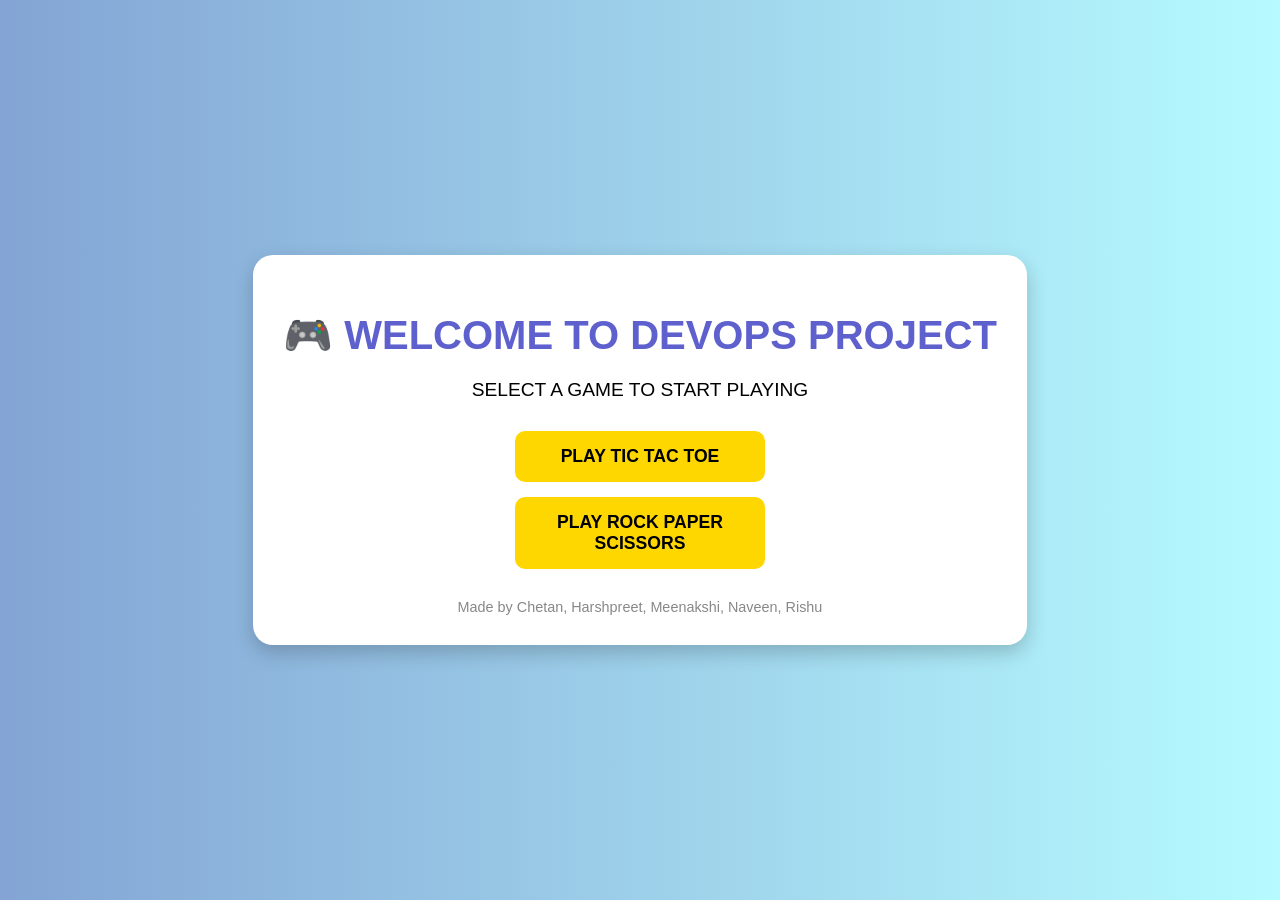
<file: index.html>
<!DOCTYPE html>
<html lang="en">
<head>
  <meta charset="UTF-8" />
  <meta name="viewport" content="width=device-width, initial-scale=1.0" />
  <title>GameZone - Home</title>
  <script src="https://code.jquery.com/jquery-3.6.0.min.js"></script>
  <style>
    body {
      margin: 0;
      font-family: 'Segoe UI', Tahoma, Geneva, Verdana, sans-serif;
      background: linear-gradient(to right, #83a4d4, #b6fbff);
      display: flex;
      justify-content: center;
      align-items: center;
      height: 100vh;
      overflow: hidden;
    }

    .container {
      background: white;
      padding: 30px;
      font-family: "Impact", "Haettenschweiler", 'Franklin Gothic Bold', 'Arial Narrow Bold', sans-serif;
      border-radius: 20px;
      box-shadow: 0 8px 20px rgba(0,0,0,0.2);
      text-align: center;
      animation: fadeIn 1s ease-in-out;
      max-width: 90%;
    }

    .container h1 {
      margin-bottom: 20px;
      color: #5e60ce;
      font-size: clamp(1.5rem, 5vw, 2.5rem);
    }

    .container p {
      font-family: 'Segoe UI', Tahoma, Geneva, Verdana, sans-serif;
      margin-bottom: 30px;
      font-size: clamp(1rem, 3vw, 1.2rem);
    }

    .game-btn {
      display: block;
      width: 100%;
      max-width: 250px;
      padding: 15px;
      margin: 15px auto;
      font-size: clamp(1rem, 4vw, 1.1rem);
      font-weight: bold;
      color: black;
      font-family: "Impact", "Haettenschweiler", 'Franklin Gothic Bold', 'Arial Narrow Bold', sans-serif;
      background: #FFD700;
      border: none;
      border-radius: 10px;
      cursor: pointer;
      transition: transform 0.2s, box-shadow 0.2s;
    }

    .game-btn:hover {
      transform: scale(1.05);
      box-shadow: 0 5px 15px rgba(0,0,0,0.2);
    }

    .footer {
      margin-top: 30px;
      font-size: clamp(0.8rem, 3vw, 0.9rem);
      color: #888;
      font-family: 'Segoe UI', Tahoma, Geneva, Verdana, sans-serif;
    }

    @keyframes fadeIn {
      from { opacity: 0; transform: translateY(-20px); }
      to { opacity: 1; transform: translateY(0); }
    }
  </style>
</head>
<body>
  <div class="container">
    <h1>🎮 WELCOME TO DEVOPS PROJECT</h1>
    <p>SELECT A GAME TO START PLAYING</p>
    <button class="game-btn" id="ticTacToeBtn">PLAY TIC TAC TOE</button>
    <button class="game-btn" id="rpsBtn">PLAY ROCK PAPER SCISSORS</button>
    <div class="footer">Made by Chetan, Harshpreet, Meenakshi, Naveen, Rishu</div>
  </div>

  <script>
    $(document).ready(function() {
      $('#ticTacToeBtn').click(function() {
        window.location.href = "game1.html";
      });

      $('#rpsBtn').click(function() {
        window.location.href = "index2.html";
      });
    });
  </script>
</body>
</html>
</file>
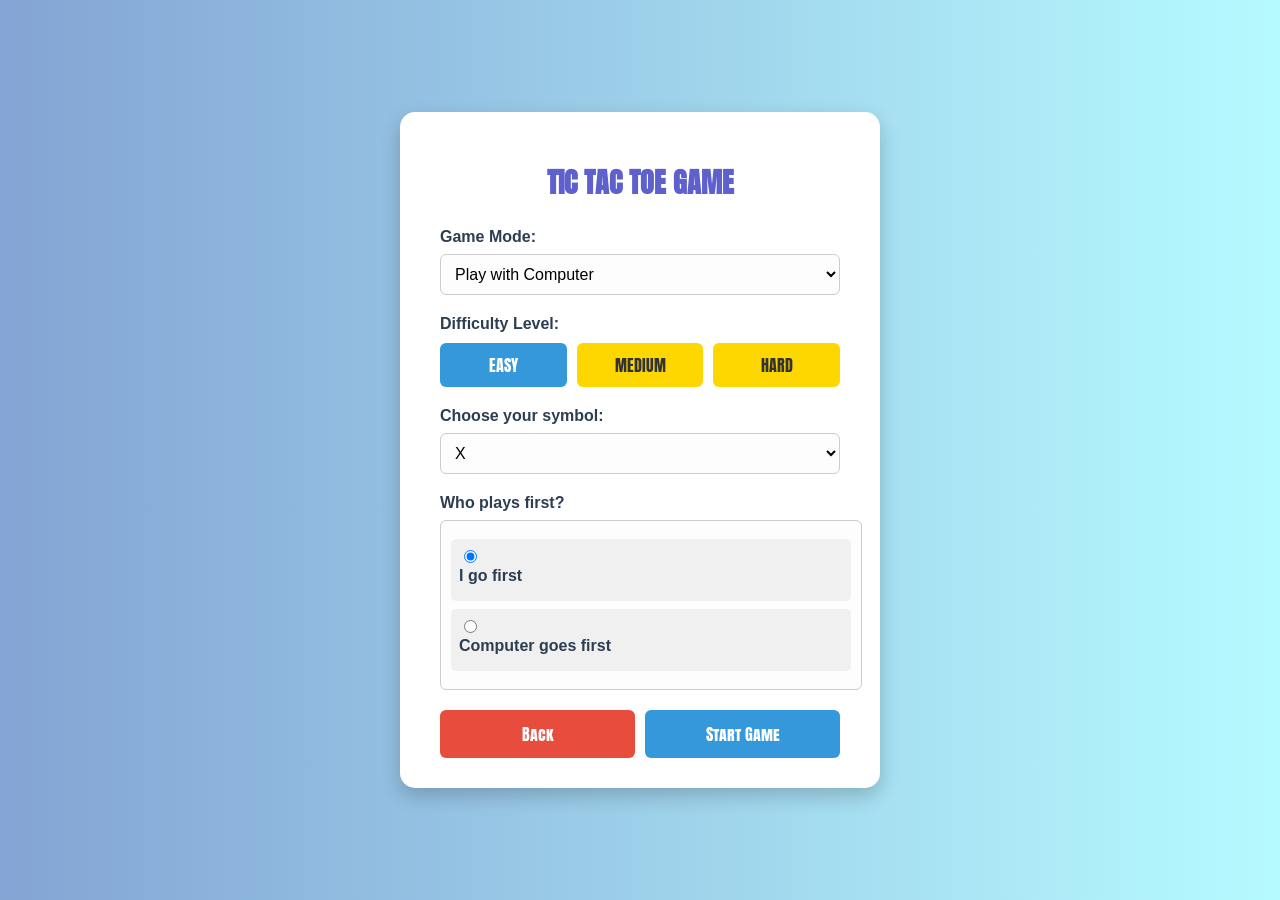
<file: game1.html>
<!DOCTYPE html>
<html lang="en">
<head>
    <meta charset="UTF-8">
    <meta name="viewport" content="width=device-width, initial-scale=1.0">
    <title>Tic Tac Toe Setup</title>
    <link href="https://fonts.googleapis.com/css2?family=Anton+SC&display=swap" rel="stylesheet">
    <style>
        body {
            font-family: 'Segoe UI', Tahoma, Geneva, Verdana, sans-serif;
            background: linear-gradient(to right, #83a4d4, #b6fbff);
            margin: 0;
            height: 100vh;
            display: flex;
            justify-content: center;
            align-items: center;
            color: #333;
        }

        .setup-container {
            background-color: #ffffff;
            border-radius: 15px;
            box-shadow: 0 8px 20px rgba(0, 0, 0, 0.2);
            padding: 30px 40px;
            width: 400px;
            max-width: 90%;
            text-align: center;
        }

        h1 {
            color: #5e60ce; /* Purple color for the title */
            margin-bottom: 25px;
            font-size: 28px;
            font-family: 'Anton SC', sans-serif;
            text-transform: uppercase;
        }

        .form-group {
            margin-bottom: 20px;
            text-align: left;
        }

        label {
            display: block;
            margin-bottom: 8px;
            font-weight: bold;
            color: #2c3e50;
        }

        select {
            width: 100%;
            padding: 10px;
            border: 1px solid #ccc;
            border-radius: 6px;
            font-size: 16px;
            background-color: #fdfdfd;
        }

        .difficulty-options {
            display: flex;
            gap: 10px;
            margin-top: 10px;
        }

        .difficulty-btn {
            flex: 1;
            padding: 10px;
            border: none;
            border-radius: 6px;
            font-size: 16px;
            cursor: pointer;
            transition: all 0.3s;
            background-color: #FFD700; /* Yellow */
            color: #333;
            font-family: 'Anton SC', sans-serif;
            text-transform: uppercase;
        }

        .difficulty-btn:hover {
            background-color: #3498db; /* Blue on hover */
            color: white;
        }

        .difficulty-btn.selected {
            background-color: #3498db; /* Blue when selected */
            color: white;
        }

        .radio-group {
            width: 100%;
            padding: 10px;
            border: 1px solid #ccc;
            border-radius: 6px;
            font-size: 16px;
            background-color: #fdfdfd;
        }

        .radio-option {
            margin: 8px 0;
            padding: 8px;
            border-radius: 5px;
            background-color: #f0f0f0;
        }

        .radio-option input {
            margin-right: 10px;
        }

        .action-buttons {
            display: flex;
            gap: 10px;
            margin-top: 20px;
        }

        .back-btn, .start-btn {
            color: white;
            border: none;
            padding: 12px;
            border-radius: 6px;
            font-size: 16px;
            cursor: pointer;
            transition: 0.3s;
            flex: 1;
            font-family: 'Anton SC', sans-serif;
        }

        .start-btn {
            background-color: #3498db;
        }

        .start-btn:hover {
            background-color: #2980b9;
        }

        .back-btn {
            background-color: #e74c3c;
        }

        .back-btn:hover {
            background-color: #c0392b;
        }
    </style>
</head>
<body>
    <div class="setup-container">
        <h1>Tic Tac Toe Game</h1>

        <!-- Game Mode -->
        <div class="form-group">
            <label for="mode">Game Mode:</label>
            <select id="mode">
                <option value="computer" selected>Play with Computer</option>
                <option value="2player">Play with 2 Players</option>
            </select>
        </div>

        <!-- Difficulty -->
        <div class="form-group" id="difficulty-group">
            <label for="difficulty">Difficulty Level:</label>
            <div class="difficulty-options">
                <button id="easy-btn" class="difficulty-btn selected">Easy</button>
                <button id="medium-btn" class="difficulty-btn">Medium</button>
                <button id="hard-btn" class="difficulty-btn">Hard</button>
            </div>
            <input type="hidden" id="difficulty" value="easy">
        </div>

        <!-- Symbol -->
        <div class="form-group">
            <label for="symbol">Choose your symbol:</label>
            <select id="symbol">
                <option value="X">X</option>
                <option value="O">O</option>
            </select>
        </div>

        <!-- First Player -->
        <div class="form-group" id="first-player-group">
            <label>Who plays first?</label>
            <div class="radio-group">
                <div class="radio-option">
                    <input type="radio" id="user-first" name="firstPlayer" value="user" checked>
                    <label for="user-first">I go first</label>
                </div>
                <div class="radio-option">
                    <input type="radio" id="computer-first" name="firstPlayer" value="computer">
                    <label for="computer-first">Computer goes first</label>
                </div>
            </div>
        </div>

        <div class="action-buttons">
            <button class="back-btn" id="back-btn">Back</button>
            <button class="start-btn" id="start-btn">Start Game</button>
        </div>
    </div>

    <script>
        const modeSelect = document.getElementById('mode');
        const difficultyGroup = document.getElementById('difficulty-group');
        const firstPlayerGroup = document.getElementById('first-player-group');
        const difficultyButtons = document.querySelectorAll('.difficulty-btn');
        const difficultyInput = document.getElementById('difficulty');

        // Handle difficulty button selection
        difficultyButtons.forEach(button => {
            button.addEventListener('click', () => {
                difficultyButtons.forEach(btn => btn.classList.remove('selected'));
                button.classList.add('selected');
                difficultyInput.value = button.id.replace('-btn', '');
            });
        });

        // Toggle visibility of difficulty and first player settings
        modeSelect.addEventListener('change', () => {
            const isComputer = modeSelect.value === 'computer';
            difficultyGroup.style.display = isComputer ? 'block' : 'none';
            firstPlayerGroup.style.display = isComputer ? 'block' : 'none';
        });

        document.getElementById('start-btn').addEventListener('click', () => {
            const mode = document.getElementById('mode').value;
            const symbol = document.getElementById('symbol').value;

            let gameSettings = {
                mode: mode,
                symbol: symbol
            };

            if (mode === 'computer') {
                gameSettings.difficulty = difficultyInput.value;
                gameSettings.firstPlayer = document.querySelector('input[name="firstPlayer"]:checked').value;
                localStorage.setItem('gameSettings', JSON.stringify(gameSettings));
                window.location.href = 'tic_tac_toe.html';
            } else {
                localStorage.setItem('gameSettings', JSON.stringify(gameSettings));
                window.location.href = 'tic_tac_toe_2p.html';
            }
        });

        // Back button functionality
        document.getElementById('back-btn').addEventListener('click', () => {
            window.location.href = 'index.html';
        });
    </script>
</body>
</html>
</file>
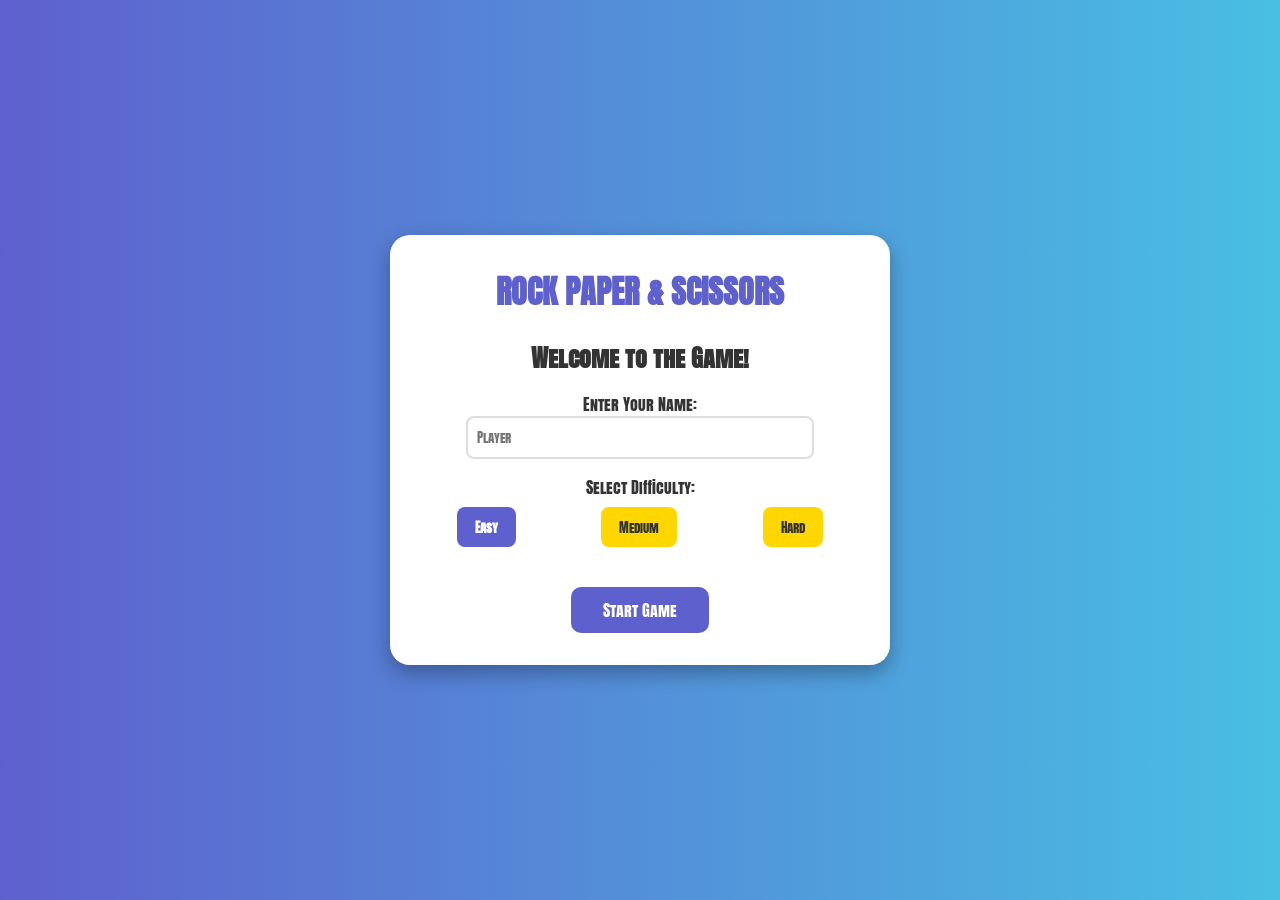
<file: index2.html>
<!DOCTYPE html>
<html lang="en">
<head>
    <meta charset="UTF-8">
    <meta name="viewport"
          content="width=device-width, initial-scale=1.0, maximum-scale=1.0, user-scalable=no">
    <title>Rock-Paper-Scissors with Markov Chain</title>
    <link rel="stylesheet" href="style.css">
    <link rel="preconnect" href="https://fonts.googleapis.com">
    <link rel="preconnect" href="https://fonts.gstatic.com" crossorigin>
    <link href="https://fonts.googleapis.com/css2?family=Anton+SC&display=swap" rel="stylesheet">
    <script>
        // Fix flickering
        window.addEventListener('load', () => {
            document.body.style.visibility = 'visible';
        });
        document.body.style.visibility = 'hidden';
    </script>
    <script src="script.js" defer></script>
</head>
<body>
    <!-- Welcome Screen -->
    <div id="welcome-screen" class="welcome-container">
        <h1>ROCK PAPER & SCISSORS</h1>
        <div class="welcome-content">
            <h2>Welcome to the Game!</h2>
            <div class="input-container">
                <label for="player-name">Enter Your Name:</label>
                <input type="text" id="player-name" placeholder="Player">
            </div>
            <div class="difficulty-container">
                <p>Select Difficulty:</p>
                <div class="difficulty-options">
                    <button id="easy-mode" class="difficulty-btn selected">Easy</button>
                    <button id="medium-mode" class="difficulty-btn">Medium</button>
                    <button id="hard-mode" class="difficulty-btn">Hard</button>
                </div>
            </div>
            <button id="start-game" class="start-btn">Start Game</button>
        </div>
    </div>

    <!-- Game Screen -->
    <div id="game-screen" class="game-container hidden">
        <div class="header">
            <h1 class="title game-item">ROCK PAPER & SCISSORS</h1>
            <div class="stats-container">
                <div class="player-stats">
                    <span id="player-name-display">Player</span>
                    <span id="player-wins">0</span>
                </div>
                <div class="match-counter">
                    <span id="match-count">Match: 1</span>
                </div>
                <div class="computer-stats">
                    <span>Computer</span>
                    <span id="computer-wins">0</span>
                </div>
            </div>
        </div>

        <div class="result-container">
            <div class="show-result result-item"></div>
            <div class="choice-container result-item">
                <div class="player-choice-container">
                    <p class="choice-label player-label">You</p>
                    <img class="player-choice" src="rockgame.jpg" alt="Player choice">
                </div>
                <div class="vs-indicator">VS</div>
                <div class="computer-choice-container">
                    <p class="choice-label computer-label">Computer</p>
                    <img class="computer-choice" src="rockgame.jpg" alt="Computer choice">
                </div>
            </div>
            <div class="points-container result-item">
                <p class="show-player-points"></p>
                <p class="show-computer-points"></p>
            </div>
        </div>

        <div class="button-container game-item">
            <button class="rock-btn choice-btn">
                <img src="rockgame.jpg" alt="Rock">
                <p>ROCK</p>
            </button>
            <button class="paper-btn choice-btn">
                <img src="papergame.jpg" alt="Paper">
                <p>PAPER</p>
            </button>
            <button class="scissors-btn choice-btn">
                <img src="scissorsgame.jpg" alt="Scissors">
                <p>SCISSORS</p>
            </button>
        </div>

        <div class="game-controls">
            <button id="play-again" class="control-btn">Play Again</button>
            <button id="reset-game" class="control-btn">Reset Game</button>
        </div>
        
        <div class="game-history">
            <h3>Game History</h3>
            <div id="history-container"></div>
        </div>
    </div>
</body>
</html>
</file>
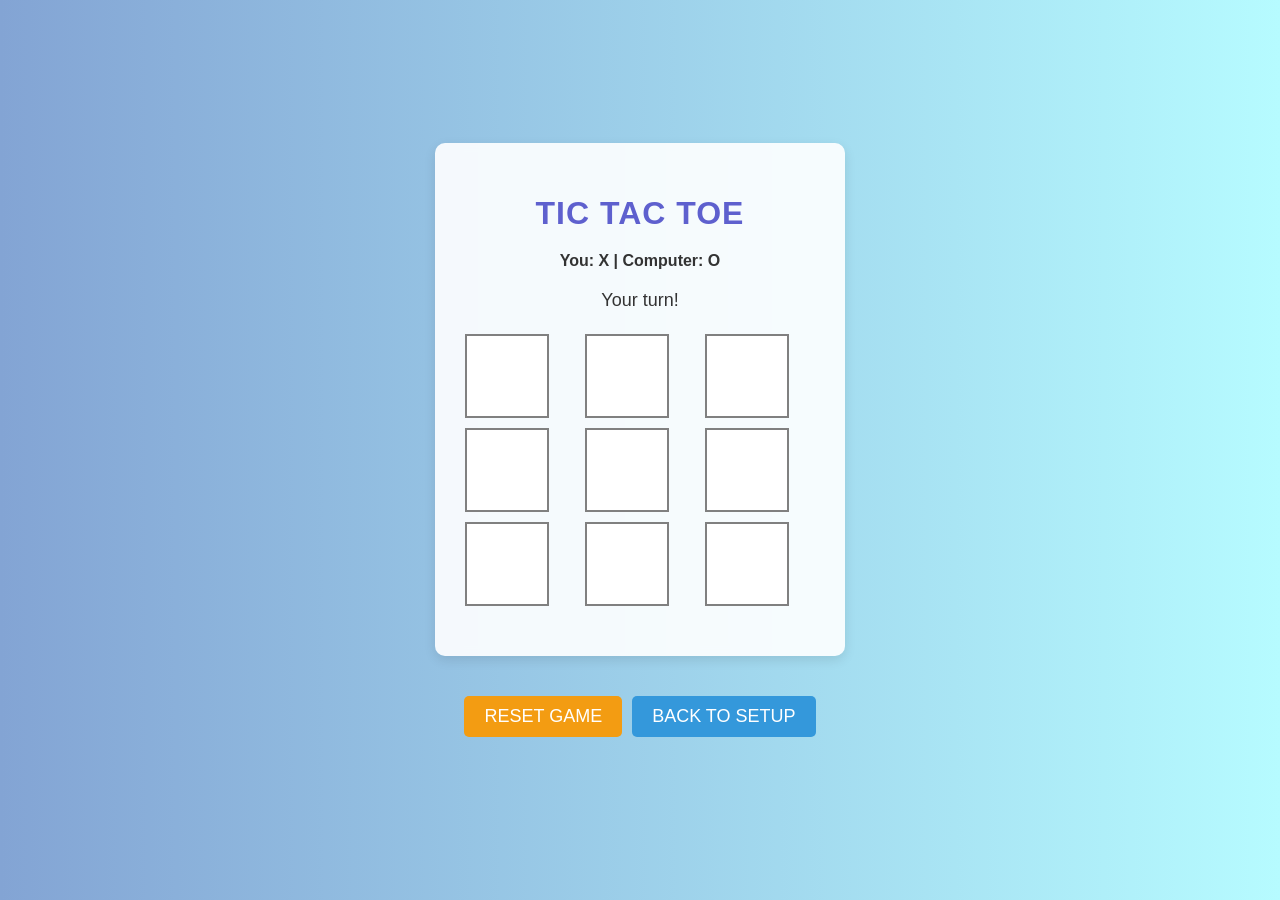
<file: tic_tac_toe.html>
<!DOCTYPE html>
<html lang="en">
<head>
    <meta charset="UTF-8">
    <meta name="viewport" content="width=device-width, initial-scale=1.0">
    <title>Tic Tac Toe Game</title>
    <link href="https://fonts.googleapis.com/css2?family=Anton&display=swap" rel="stylesheet">
    <style>
      body {
     font-family: 'Anton SC', sans-serif;
    margin: 0;
    background: linear-gradient(to right, #83a4d4, #b6fbff);
    padding: 0;
    display: flex;
    justify-content: center;
    align-items: center;
    min-height: 100vh;
    background-size: cover;
    background-position: center;
    background-attachment: fixed;
    background-blend-mode: overlay;
    color: #333;
    flex-direction: column;
}
        
        .game-container {
            background-color: rgba(255, 255, 255, 0.9);
            border-radius: 10px;
            box-shadow: 0 4px 12px rgba(0, 0, 0, 0.1);
            padding: 30px;
            width: 350px;
            max-width: 90%;
            text-align: center;
            margin-bottom: 20px;
            backdrop-filter: blur(5px);
        }
        
        .game-header {
            margin-bottom: 20px;
            font-size: 20px;
            font-weight: bold;                                 
        }
        .game-header h1{
            color: #5e60ce;
            font-size: 2.0rem;
            margin-bottom: 20px;  
            letter-spacing: 1px; 
            font-weight: 900;
            font-family: Impact, Haettenschweiler, 'Arial Narrow Bold', sans-serif;
            text-transform: uppercase;
        }
        
        .game-info {
            margin: 10px 0;
            font-size: 16px;
        }
        
        .board {
            display: grid;
            grid-template-columns: repeat(3, 1fr);
            grid-gap: 10px;
            margin: 20px auto;
        }
        
        .cell {
            width: 80px;
            height: 80px;
            background-color: #fff;
            border: 2px solid grey;
            display: flex;
            justify-content: center;
            align-items: center;
            font-size: 36px;
            font-weight: bold;
            cursor: pointer;
            transition: all 0.2s;
        }
        
        .cell:hover {
            background-color: #f8f9fa;
        }
        
        .cell.x {
            color: #e74c3c;
        }
        
        .cell.o {
            color: #3498db;
        }
        
        .status {
            margin: 15px 0;
            font-size: 18px;
            font-weight: 500;
            min-height: 24px;
        }
        
        .action-buttons {
            display: flex;
            gap: 10px;
            margin-top: 20px;
            justify-content: center;
            color: #5e60ce;
            font-size: 2.0rem;             
            margin-bottom: 20px;  
            letter-spacing: 1px; 
            font-weight: 900;
            font-family: Impact, Haettenschweiler, 'Arial Narrow Bold', sans-serif;
            letter-spacing: -0.5px;
            text-transform: uppercase;
        }
        
        .back-btn, .reset-btn {
            color: white;
            border: none;
            padding: 10px 20px;
            border-radius: 5px;
            font-size: 18px;
            font-family: Impact, Haettenschweiler, 'Arial Narrow Bold', sans-serif;
            cursor: pointer;
            transition: background-color 0.2s;
        }
        
        .back-btn {
            background-color: #3498db;
        }
        
        .back-btn:hover {
            background-color: #e74c3c;
        }
        
        .reset-btn {
            background-color: #f39c12;
        }
        
        .reset-btn:hover {
            background-color: #e67e22;
        }
    </style>
</head>
<body>
    <div class="game-container">
        <div class="game-header">
            <h1>TIC TAC TOE</h1>
            <div class="game-info" id="difficulty-info"></div>
            <div class="game-info">
                You: <span id="player-symbol" class="x">X</span> | 
                Computer: <span id="computer-symbol" class="o">O</span>
            </div>
        </div>
        
        <div class="status" id="status">Your turn!</div>
        
        <div class="board" id="board">
            <div class="cell" data-index="0"></div>
            <div class="cell" data-index="1"></div>
            <div class="cell" data-index="2"></div>
            <div class="cell" data-index="3"></div>
            <div class="cell" data-index="4"></div>
            <div class="cell" data-index="5"></div>
            <div class="cell" data-index="6"></div>
            <div class="cell" data-index="7"></div>
            <div class="cell" data-index="8"></div>
        </div>
    </div>
    
    <div class="action-buttons">
        <button class="reset-btn" id="reset-btn">RESET GAME</button>
        <button class="back-btn" id="back-btn">BACK TO SETUP</button>
    </div>

    <script>
        // Game state
        let currentPlayer = 'X';
        let gameState = ['', '', '', '', '', '', '', '', ''];
        let gameActive = true;
        let playerSymbol = 'X';
        let computerSymbol = 'O';
        let difficulty = 'medium';
        let computerFirst = false;
        
        // DOM elements
        const board = document.getElementById('board');
        const cells = document.querySelectorAll('.cell');
        const statusDisplay = document.getElementById('status');
        const playerSymbolDisplay = document.getElementById('player-symbol');
        const computerSymbolDisplay = document.getElementById('computer-symbol');
        const difficultyDisplay = document.getElementById('difficulty-info');
        const backBtn = document.getElementById('back-btn');
        const resetBtn = document.getElementById('reset-btn');
        
        // Load game settings from setup page
        function loadGameSettings() {
            const settings = JSON.parse(localStorage.getItem('gameSettings'));
            if (settings) {
                difficulty = settings.difficulty;
                playerSymbol = settings.symbol;
                computerSymbol = playerSymbol === 'X' ? 'O' : 'X';
                computerFirst = settings.firstPlayer === 'computer';
                
                // Set background
                if (settings.background) {
                    if (settings.background.startsWith('url')) {
                        document.body.style.backgroundImage = settings.background;
                    } else if (settings.background.startsWith('#')) {
                        document.body.style.background = settings.background;
                        document.body.style.backgroundImage = 'none';
                    } else {
                        document.body.style.background = '#f0f2f5';
                        document.body.style.backgroundImage = 'none';
                    }
                }
                
                // Update UI
                playerSymbolDisplay.textContent = playerSymbol;
                computerSymbolDisplay.textContent = computerSymbol;
                playerSymbolDisplay.className = playerSymbol === 'X' ? 'x' : 'o';
                computerSymbolDisplay.className = computerSymbol === 'X' ? 'x' : 'o';
                
                difficultyDisplay.textContent = `Difficulty: ${capitalizeFirstLetter(difficulty)}`;
            }
        }
        
        // Initialize game
        function initializeGame() {
            gameState = ['', '', '', '', '', '', '', '', ''];
            gameActive = true;
            currentPlayer = computerFirst ? computerSymbol : playerSymbol; // Fixed: Set current player based on who goes first
            
            // Clear board
            cells.forEach(cell => {
                cell.textContent = '';
                cell.className = 'cell';
            });
            
            // Set initial status
            statusDisplay.textContent = computerFirst ? 'Computer is thinking...' : 'Your turn!';
            statusDisplay.className = 'status';
            
            // If computer goes first, make its move
            if (computerFirst) {
                setTimeout(() => {
                    makeComputerMove();
                }, 500);
            }
        }
        
        // Handle cell clicks
        function handleCellClick(e) {
            const index = e.target.getAttribute('data-index');
            
            // Only proceed if the cell is empty and it's the player's turn
            if (gameState[index] === '' && gameActive && currentPlayer === playerSymbol) {
                makeMove(index, playerSymbol);
                
                if (checkWin()) {
                    statusDisplay.textContent = 'You win! 🎉';
                    statusDisplay.className = 'status win';
                    gameActive = false;
                    return;
                } else if (checkDraw()) {
                    statusDisplay.textContent = 'Game ended in a draw! 🤝';
                    statusDisplay.className = 'status draw';
                    gameActive = false;
                    return;
                }
                
                // Switch to computer's turn
                currentPlayer = computerSymbol;
                statusDisplay.textContent = 'Computer is thinking...';
                statusDisplay.className = 'status';
                
                setTimeout(() => {
                    makeComputerMove();
                    
                    if (checkWin()) {
                        statusDisplay.textContent = 'Computer wins! 😢';
                        statusDisplay.className = 'status lose';
                        gameActive = false;
                        return;
                    } else if (checkDraw()) {
                        statusDisplay.textContent = 'Game ended in a draw! 🤝';
                        statusDisplay.className = 'status draw';
                        gameActive = false;
                        return;
                    }
                    
                    // Switch back to player's turn
                    currentPlayer = playerSymbol;
                    statusDisplay.textContent = 'Your turn!';
                    statusDisplay.className = 'status';
                }, 500);
            }
        }
        
        // Make a move
        function makeMove(index, symbol) {
            gameState[index] = symbol;
            cells[index].textContent = symbol;
            cells[index].classList.add(symbol === 'X' ? 'x' : 'o');
        }
        
        // Computer makes a move
        function makeComputerMove() {
            if (!gameActive) return;
            
            let move;
            
            switch(difficulty) {
                case 'easy':
                    move = getRandomMove();
                    break;
                case 'medium':
                    move = getMediumMove();
                    break;
                case 'hard':
                    move = getHardMove();
                    break;
                default:
                    move = getRandomMove();
            }
            
            makeMove(move, computerSymbol);
        }
        
        // Easy AI - random move
        function getRandomMove() {
            const emptyCells = gameState.reduce((acc, cell, index) => {
                if (cell === '') acc.push(index);
                return acc;
            }, []);
            
            return emptyCells[Math.floor(Math.random() * emptyCells.length)];
        }
        
        // Medium AI - tries to win or block
        function getMediumMove() {
            // Check for winning move
            for (let i = 0; i < 9; i++) {
                if (gameState[i] === '') {
                    const tempState = [...gameState];
                    tempState[i] = computerSymbol;
                    if (checkWinForBoard(tempState, computerSymbol)) {
                        return i;
                    }
                }
            }
            
            // Check for blocking move
            for (let i = 0; i < 9; i++) {
                if (gameState[i] === '') {
                    const tempState = [...gameState];
                    tempState[i] = playerSymbol;
                    if (checkWinForBoard(tempState, playerSymbol)) {
                        return i;
                    }
                }
            }
            
            // Otherwise random
            return getRandomMove();
        }
        
        // Hard AI (placeholder)
        function getHardMove() {
            return getMediumMove(); // Replace with smarter AI
        }
        
        // Check for win
        function checkWin() {
            return checkWinForBoard(gameState, currentPlayer);
        }
        
        // Check for win on any board state
        function checkWinForBoard(board, player) {
            const winPatterns = [
                [0, 1, 2], [3, 4, 5], [6, 7, 8], // rows
                [0, 3, 6], [1, 4, 7], [2, 5, 8], // columns
                [0, 4, 8], [2, 4, 6]             // diagonals
            ];
            
            return winPatterns.some(pattern => {
                return pattern.every(index => board[index] === player);
            });
        }
        
        // Check for draw
        function checkDraw() {
            return !gameState.includes('') && !checkWin();
        }
        
        // Helper function
        function capitalizeFirstLetter(string) {
            return string.charAt(0).toUpperCase() + string.slice(1);
        }
        
        // Event listeners
        cells.forEach(cell => {
            cell.addEventListener('click', handleCellClick);
        });
        
        backBtn.addEventListener('click', () => {
            window.location.href = 'game1.html';
        });
        
        resetBtn.addEventListener('click', () => {
            initializeGame();
        });
        
        // Initialize the game when page loads
        loadGameSettings();
        initializeGame();
    </script>
</body>
</html>
</file>
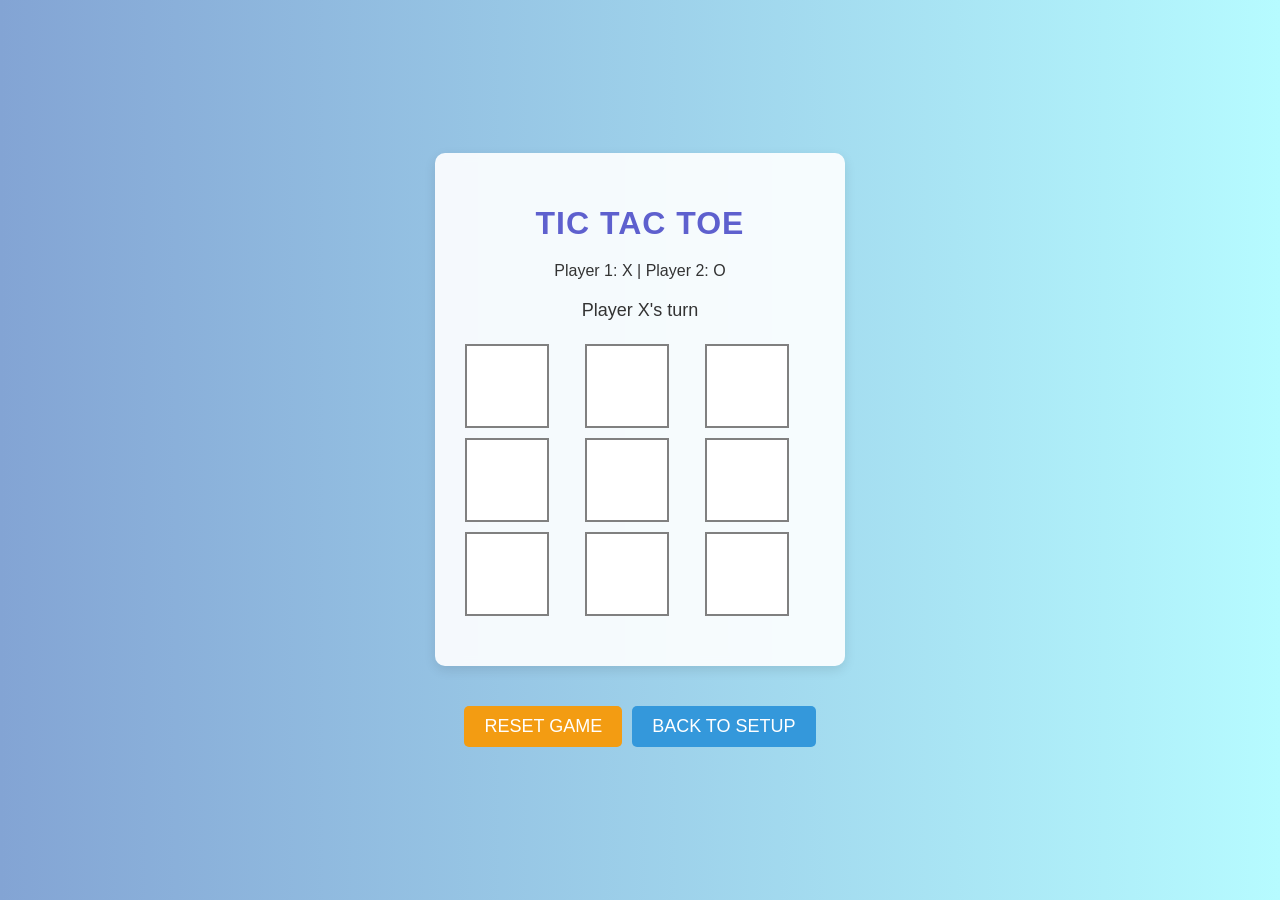
<file: tic_tac_toe_2p.html>
<!DOCTYPE html>
<html lang="en">
<head>
    <meta charset="UTF-8">
    <meta name="viewport" content="width=device-width, initial-scale=1.0">
    <title>2 Player Tic Tac Toe</title>
    <style>
      body {
        font-family: 'Anton SC', sans-serif;
        background: linear-gradient(to right, #83a4d4, #b6fbff);
        margin: 0;
        padding: 0;
        display: flex;
        justify-content: center;
        align-items: center;
        min-height: 100vh;
        background-color: #f0f2f5;
        color: #333;
        flex-direction: column;
      }
        
      .game-container {
        background-color: rgba(255, 255, 255, 0.9);
        border-radius: 10px;
        box-shadow: 0 4px 12px rgba(0, 0, 0, 0.1);
        padding: 30px;
        width: 350px;
        max-width: 90%;
        text-align: center;
        margin-bottom: 20px;
        backdrop-filter: blur(5px);
      }
        
      .game-header {
        margin-bottom: 20px;
        
      }
      .game-header h1{
        color: #5e60ce;
    font-size: 2.0rem;               /* Sets a large font size */
   /* Purple-blue color */
    margin-bottom: 20px;  
    letter-spacing: 1px; 
    font-family: Impact, Haettenschweiler, 'Arial Narrow Bold', sans-serif;
    
    font-weight: 900;           /* Space below the title */
    /* font-family: 'Anton SC', sans-serif;  Uses the Anton SC font */
    text-transform: uppercase;
      }
        
      .game-info {
        margin: 10px 0;
        font-size: 16px;
      }
        
      .board {
        display: grid;
        grid-template-columns: repeat(3, 1fr);
        grid-gap: 10px;
        margin: 20px auto;
      }
        
      .cell {
        width: 80px;
        height: 80px;
        background-color: #fff;
        border: 2px solid grey;
        display: flex;
        justify-content: center;
        align-items: center;
        font-size: 36px;
        font-weight: bold;
        cursor: pointer;
        transition: all 0.2s;
      }
        
      .cell:hover {
        background-color: #f8f9fa;
      }
        
      .cell.x {
        color: #e74c3c;
      }
        
      .cell.o {
        color: #3498db;
      }
        
      .status {
        margin: 15px 0;
        font-size: 18px;
        font-weight: 500;
        min-height: 24px;
      }
        
      .action-buttons {
        display: flex;
        gap: 10px;
        margin-top: 20px;
        justify-content: center;
        text-transform: uppercase;
      }
        
      .back-btn, .reset-btn {
        font-family: Impact, Haettenschweiler, 'Arial Narrow Bold', sans-serif;
        color: white;
        border: none;
        padding: 10px 20px;
        border-radius: 5px;
        font-size: 18px;
        cursor: pointer;
        transition: background-color 0.2s;
      }
        
      .back-btn {
        background-color: #3498db;
      }
        
      .back-btn:hover {
        background-color: #2980b9;
      }
        
      .reset-btn {
        background-color: #f39c12;
      }
        
      .reset-btn:hover {
        background-color: #e67e22;
      }
    </style>
</head>
<body>
    <div class="game-container">
        <div class="game-header">
            <h1>Tic Tac Toe</h1>
            <div class="game-info">
                Player 1: <span id="player1-symbol" class="x">X</span> | 
                Player 2: <span id="player2-symbol" class="o">O</span>
            </div>
        </div>
        
        <div class="status" id="status">Player X's turn</div>
        
        <div class="board" id="board">
            <div class="cell" data-index="0"></div>
            <div class="cell" data-index="1"></div>
            <div class="cell" data-index="2"></div>
            <div class="cell" data-index="3"></div>
            <div class="cell" data-index="4"></div>
            <div class="cell" data-index="5"></div>
            <div class="cell" data-index="6"></div>
            <div class="cell" data-index="7"></div>
            <div class="cell" data-index="8"></div>
        </div>
    </div>
    
    <div class="action-buttons">
        <button class="reset-btn" id="reset-btn">RESET GAME</button>
        <button class="back-btn" id="back-btn">BACK TO SETUP</button>
    </div>

    <script>
        // Game state
        let currentPlayer = 'X';
        let gameState = ['', '', '', '', '', '', '', '', ''];
        let gameActive = true;
        
        // DOM elements
        const board = document.getElementById('board');
        const cells = document.querySelectorAll('.cell');
        const statusDisplay = document.getElementById('status');
        const player1SymbolDisplay = document.getElementById('player1-symbol');
        const player2SymbolDisplay = document.getElementById('player2-symbol');
        const backBtn = document.getElementById('back-btn');
        const resetBtn = document.getElementById('reset-btn');
        
        // Initialize game
        function initializeGame() {
            gameState = ['', '', '', '', '', '', '', '', ''];
            gameActive = true;
            currentPlayer = 'X';
            
            // Clear board
            cells.forEach(cell => {
                cell.textContent = '';
                cell.className = 'cell';
            });
            
            // Set initial status
            statusDisplay.textContent = `Player ${currentPlayer}'s turn`;
            statusDisplay.className = 'status';
        }
        
        // Handle cell clicks
        function handleCellClick(e) {
            const index = e.target.getAttribute('data-index');
            
            // Only proceed if the cell is empty and game is active
            if (gameState[index] === '' && gameActive) {
                // Make move
                gameState[index] = currentPlayer;
                e.target.textContent = currentPlayer;
                e.target.classList.add(currentPlayer === 'X' ? 'x' : 'o');
                
                // Check for win
                if (checkWin()) {
                    statusDisplay.textContent = `Player ${currentPlayer} wins! 🎉`;
                    statusDisplay.className = 'status win';
                    gameActive = false;
                    return;
                }
                
                // Check for draw
                if (checkDraw()) {
                    statusDisplay.textContent = 'Game ended in a draw! 🤝';
                    statusDisplay.className = 'status draw';
                    gameActive = false;
                    return;
                }
                
                // Switch players
                currentPlayer = currentPlayer === 'X' ? 'O' : 'X';
                statusDisplay.textContent = `Player ${currentPlayer}'s turn`;
                statusDisplay.className = 'status';
            }
        }
        
        // Check for win
        function checkWin() {
            const winPatterns = [
                [0, 1, 2], [3, 4, 5], [6, 7, 8], // rows
                [0, 3, 6], [1, 4, 7], [2, 5, 8], // columns
                [0, 4, 8], [2, 4, 6]             // diagonals
            ];
            
            return winPatterns.some(pattern => {
                return pattern.every(index => gameState[index] === currentPlayer);
            });
        }
        
        // Check for draw
        function checkDraw() {
            return !gameState.includes('') && !checkWin();
        }
        
        // Event listeners
        cells.forEach(cell => {
            cell.addEventListener('click', handleCellClick);
        });
        
        backBtn.addEventListener('click', () => {
            window.location.href = 'game1.html'; // Change to your setup page
        });
        
        resetBtn.addEventListener('click', () => {
            initializeGame();
        });
        
        // Initialize the game when page loads
        initializeGame();
    </script>
</body>
</html>
</file>
<file: style.css>
/* Reset and base styles */
* {
    margin: 0;
    padding: 0;
    box-sizing: border-box;
}

body {
    font-family: 'Anton SC', sans-serif;
    background: linear-gradient(to right, #5e60ce, #48bfe3);
    min-height: 100vh;
    color: #333; /* Changed to dark grey for better contrast */
    display: flex;
    justify-content: center;
    align-items: center;
    padding: 2rem;
}

/* Utility */
.hidden {
    display: none;
}

.winner {
    border: 3px solid #00ff99;
    box-shadow: 0 0 10px #00ff99;
}

/* Welcome Screen */
.welcome-container {
    background: white; /* Changed to white */
    border-radius: 20px;
    padding: 2rem;
    text-align: center;
    max-width: 500px;
    width: 100%;
    box-shadow: 0 8px 20px rgba(0,0,0,0.3);
    color: #333; /* Dark grey text */
}

.welcome-container h1 {
    font-size: 2rem;
    margin-bottom: 1.5rem;
    color: #5e60ce; /* Purple color for the title */
}

.input-container {
    margin: 1rem 0;
}

.input-container input {
    padding: 0.6rem;
    width: 80%;
    border-radius: 8px;
    border: 2px solid #ddd;
    outline: none;
    font-family: 'Anton SC', sans-serif;
    color: #333;
}

.input-container input:focus {
    border-color: #5e60ce;
}

.difficulty-container {
    margin: 1rem 0;
}

.difficulty-options {
    display: flex;
    justify-content: space-around;
    gap: 1rem;
    margin-top: 0.5rem;
}

.difficulty-btn {
    padding: 0.5rem 1rem;
    border: 2px solid #FFD700; /* Yellow border */
    background-color: #FFD700; /* Yellow background */
    color: #333;
    border-radius: 8px;
    cursor: pointer;
    transition: all 0.3s;
    font-family: 'Anton SC', sans-serif;
}

.difficulty-btn:hover,
.difficulty-btn.selected {
    background-color: #5e60ce; /* Blue when selected */
    border-color: #5e60ce;
    color: white;
    font-weight: bold;
}

.start-btn {
    margin-top: 1.5rem;
    padding: 0.7rem 2rem;
    background-color: #5e60ce; /* Blue */
    color: white;
    border: none;
    border-radius: 10px;
    font-size: 1rem;
    cursor: pointer;
    transition: background-color 0.3s;
    font-family: 'Anton SC', sans-serif;
}

.start-btn:hover {
    background-color: #FF0000; /* Red on hover */
}

/* Game Screen */
.game-container {
    width: 100%;
    max-width: 900px;
    padding: 2rem;
    border-radius: 20px;
    background-color: white; /* White background */
    box-shadow: 0 8px 20px rgba(0,0,0,0.4);
    color: #333; /* Dark grey text */
}

.header {
    text-align: center;
    margin-bottom: 2rem;
}

.title {
    font-size: 2rem;
    color: #5e60ce; /* Purple color for the title */
}

.stats-container {
    display: flex;
    justify-content: space-between;
    align-items: center;
    margin-top: 1rem;
}

.stats-container span {
    font-size: 1rem;
}

.result-container {
    text-align: center;
    margin: 2rem 0;
}

.choice-container {
    display: flex;
    justify-content: space-around;
    align-items: center;
    padding: 1.5rem;
    background-color: rgba(94, 96, 206, 0.1); /* Light purple background */
    border-radius: 15px;
    margin-bottom: 1rem;
}

.choice-label {
    margin-bottom: 0.5rem;
    font-size: 1rem;
}

.player-choice,
.computer-choice {
    width: 120px;
    height: 120px;
    border-radius: 10px;
    border: 2px solid #5e60ce;
    object-fit: cover;
}

.vs-indicator {
    font-size: 1.5rem;
    font-weight: bold;
    margin: 0 1rem;
    color: #5e60ce;
}

.points-container {
    display: flex;
    justify-content: space-around;
    font-size: 1.2rem;
}

/* Choice Buttons */
.button-container {
    display: flex;
    justify-content: center;
    gap: 1.5rem;
    margin: 2rem 0;
}

.choice-btn {
    background-color: rgba(94, 96, 206, 0.1);
    border: 2px solid #5e60ce;
    padding: 1rem;
    border-radius: 15px;
    cursor: pointer;
    transition: transform 0.3s;
    text-align: center;
    color: #333;
    font-size: 1rem;
}

.choice-btn img {
    width: 80px;
    height: 80px;
    border-radius: 10px;
    margin-bottom: 0.5rem;
}

.choice-btn:hover {
    transform: scale(1.1);
    background-color: rgba(94, 96, 206, 0.2);
}

/* Game Controls */
.game-controls {
    display: flex;
    justify-content: center;
    gap: 1rem;
    margin-top: 2rem;
}

.control-btn {
    padding: 0.8rem 1.5rem;
    border: none;
    border-radius: 8px;
    background-color: #5e60ce;
    color: white;
    cursor: pointer;
    transition: background-color 0.3s;
    font-family: 'Anton SC', sans-serif;
}

.control-btn:hover {
    background-color: #FF0000; /* Red on hover */
}

/* Game History */
.game-history {
    margin-top: 2rem;
    padding: 1rem;
    background-color: rgba(94, 96, 206, 0.1);
    border-radius: 12px;
    max-height: 200px;
    overflow-y: auto;
}

#history-container {
    font-size: 0.95rem;
    line-height: 1.5;
}
/* Mobile-First Adjustments */
@media (max-width: 768px) {
    body {
        padding: 1rem;
        background: linear-gradient(to bottom, #5e60ce, #48bfe3);
    }

    /* Welcome Screen */
    .welcome-container {
        padding: 1.5rem;
        border-radius: 15px;
    }

    .welcome-container h1 {
        font-size: 1.8rem;
        line-height: 1.2;
    }

    .input-container input {
        width: 100%;
        padding: 0.8rem;
    }

    .difficulty-options {
        flex-direction: column;
        gap: 0.5rem;
    }

    .difficulty-btn {
        padding: 0.8rem;
        width: 100%;
    }

    .start-btn {
        width: 100%;
        padding: 1rem;
    }

    /* Game Screen */
    .game-container {
        padding: 1.5rem;
        border-radius: 15px;
    }

    .title {
        font-size: 1.5rem;
        margin-bottom: 0.5rem;
    }

    .stats-container {
        flex-direction: column;
        gap: 0.5rem;
    }

    .player-stats, 
    .computer-stats,
    .match-counter {
        display: flex;
        justify-content: space-between;
        width: 100%;
    }

    .choice-container {
        flex-direction: column;
        gap: 1rem;
        padding: 1rem;
    }

    .vs-indicator {
        margin: 0.5rem 0;
        transform: rotate(90deg);
    }

    .player-choice,
    .computer-choice {
        width: 100px;
        height: 100px;
    }

    /* Choice Buttons */
    .button-container {
        flex-direction: column;
        align-items: center;
        gap: 1rem;
    }

    .choice-btn {
        width: 100%;
        max-width: 200px;
        padding: 0.8rem;
    }

    .choice-btn img {
        width: 60px;
        height: 60px;
    }

    /* Game Controls */
    .game-controls {
        flex-direction: column;
        gap: 0.5rem;
    }

    .control-btn {
        width: 100%;
        padding: 1rem;
    }

    /* Game History */
    .game-history {
        max-height: 150px;
    }
}

/* Very Small Screens (e.g., iPhone 5/SE) */
@media (max-width: 320px) {
    .welcome-container h1,
    .title {
        font-size: 1.3rem;
    }

    .player-choice,
    .computer-choice {
        width: 80px;
        height: 80px;
    }

    .choice-btn {
        max-width: 160px;
    }
}
</file>
